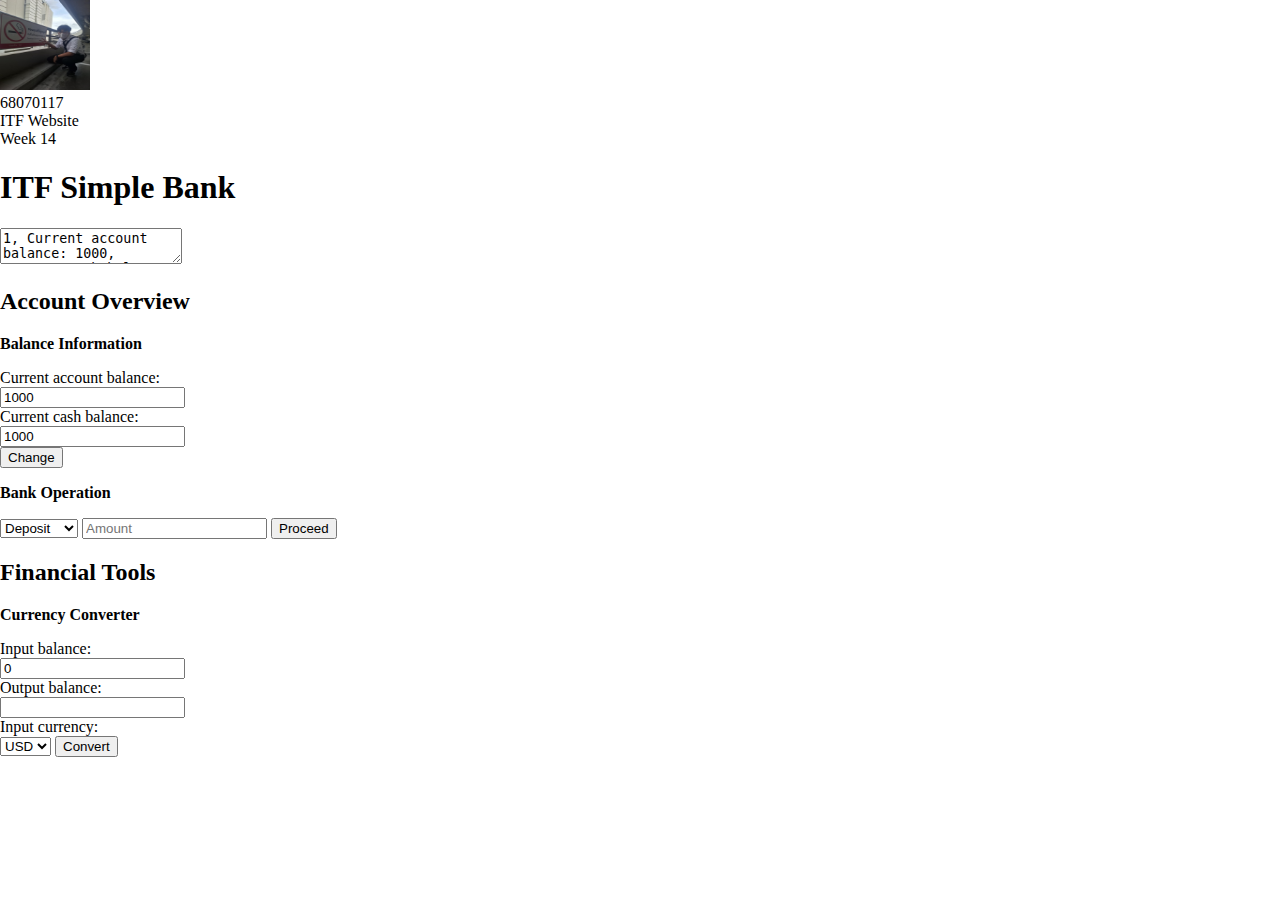
<file: index.html>
<!DOCTYPE html>
<html lang="en">
<head>
  <meta charset="UTF-8">
  <title>ITF Simple Bank</title>
  <link rel="stylesheet" href="style.css">
</head>
<body>
  <!-- Header -->
  <div class="header">
    <img src="ME.jpeg" width="90px" height="90px">
    <div class="left">68070117</div>
    <div class="center">ITF Website</div>
    <div class="right">Week 14</div>
  </div>

  <!-- Title Section -->
  <div class="title">
    <h1>ITF Simple Bank</h1>
  </div>

  <!-- History Section -->
  <textarea id="history" readonly>1, Current account balance: 1000, Current cash balance: 1000</textarea>

  <!-- Main Content -->
  <div class="main">
    <!-- Left Column -->
    <div class="column">
      <h2>Account Overview</h2>


      <div class="balance-info">
        <div>
          <p><b>Balance Information</b></p>
          <label>Current account balance:</label><br>
          <input type="number" id="accountBalance" value="1000"><br>
          <label>Current cash balance:</label><br>
          <input type="number" id="cashBalance" value="1000"><br>
          <button onclick="setBalance()">Change</button>
        </div>
      </div>

      <div class="operation">
        <div>
          <p><b>Bank Operation</b></p>
          <select id="operationType">
            <option value="deposit">Deposit</option>
            <option value="withdraw">Withdraw</option>
          </select>
          <input type="number" id="amount" placeholder="Amount">
          <button onclick="proceed()">Proceed</button>
        </div>
      </div>
    </div>

    <!-- Right Column -->
    <div class="column">
      <h2>Financial Tools</h2>
      <div class="converter">
        <div>
          <p><b>Currency Converter</b></p>
          <label>Input balance:</label><br>
          <input type="number" id="inputBalance" value="0"><br>
          <label>Output balance:</label><br>
          <input type="number" id="outputBalance" readonly><br>
          <label>Input currency:</label><br>
          <select id="currency">
            <option value="USD">USD</option>
            <option value="THB">THB</option>
          </select>
          <button onclick="convert()">Convert</button>
        </div>
      </div>
    </div>
  </div>

  <script src="script.js"></script>
</body>
</html>
</file>
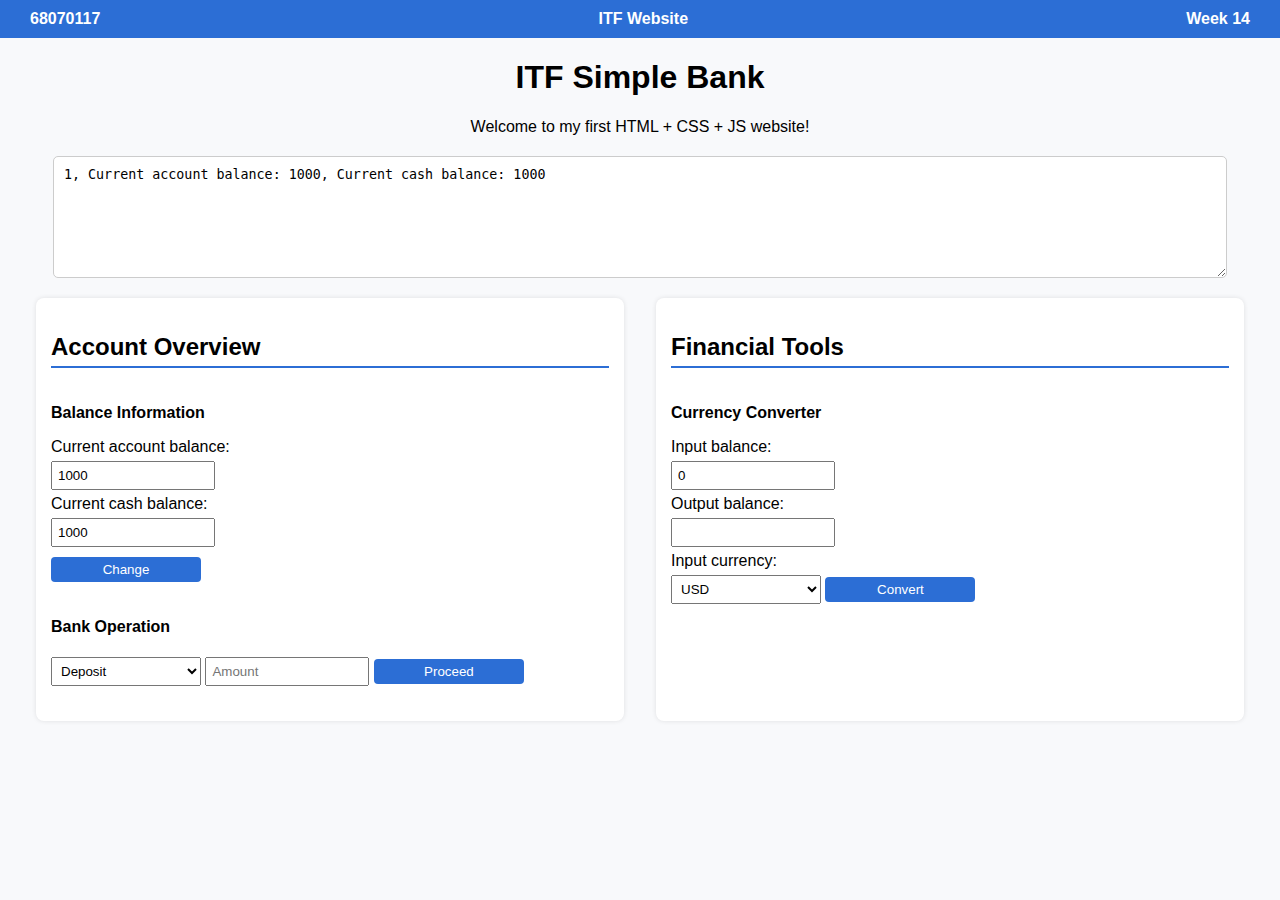
<file: pics/pgsql/index.html>
<!DOCTYPE html>
<html lang="en">
<head>
  <meta charset="UTF-8">
  <title>ITF Simple Bank</title>
  <link rel="stylesheet" href="style.css">
</head>
<body>
  <!-- Header -->
  <div class="header">
    <div class="left">68070117</div>
    <div class="center">ITF Website</div>
    <div class="right">Week 14</div>
  </div>

  <!-- Title Section -->
  <div class="title">
    <h1>ITF Simple Bank</h1>
    <p>Welcome to my first HTML + CSS + JS website!</p>
  </div>

  <!-- History Section -->
  <textarea id="history" readonly>1, Current account balance: 1000, Current cash balance: 1000</textarea>

  <!-- Main Content -->
  <div class="main">
    <!-- Left Column -->
    <div class="column">
      <h2>Account Overview</h2>


      <div class="balance-info">
        <div>
          <p><b>Balance Information</b></p>
          <label>Current account balance:</label><br>
          <input type="number" id="accountBalance" value="1000"><br>
          <label>Current cash balance:</label><br>
          <input type="number" id="cashBalance" value="1000"><br>
          <button onclick="setBalance()">Change</button>
        </div>
      </div>

      <div class="operation">
        <div>
          <p><b>Bank Operation</b></p>
          <select id="operationType">
            <option value="deposit">Deposit</option>
            <option value="withdraw">Withdraw</option>
          </select>
          <input type="number" id="amount" placeholder="Amount">
          <button onclick="proceed()">Proceed</button>
        </div>
      </div>
    </div>

    <!-- Right Column -->
    <div class="column">
      <h2>Financial Tools</h2>
      <div class="converter">
        <div>
          <p><b>Currency Converter</b></p>
          <label>Input balance:</label><br>
          <input type="number" id="inputBalance" value="0"><br>
          <label>Output balance:</label><br>
          <input type="number" id="outputBalance" readonly><br>
          <label>Input currency:</label><br>
          <select id="currency">
            <option value="USD">USD</option>
            <option value="THB">THB</option>
          </select>
          <button onclick="convert()">Convert</button>
        </div>
      </div>
    </div>
  </div>

  <script src="script.js"></script>
</body>
</html>
</file>
<file: style.css>
nav{
    background-color:red;
    display: flex;
    justify-content: space-evenly;
    align-items: center ;
}
body{
    margin: 0;
}
</file>
<file: pics/pgsql/style.css>
body {
  font-family: Arial, sans-serif;
  margin: 0;
  background-color: #f8f9fb;
}

.header {
  background-color: #2c6ed5;
  color: white;
  display: flex;
  justify-content: space-between;
  padding: 10px 30px;
  font-weight: bold;
}

.title {
  text-align: center;
  margin: 20px 0;
}

textarea {
  width: 90%;
  height: 100px;
  display: block;
  margin: 0 auto;
  padding: 10px;
  border: 1px solid #ccc;
  border-radius: 5px;
}

.main {
  display: flex;
  justify-content: space-around;
  padding: 20px;
}

.column {
  width: 45%;
  background: #fff;
  border-radius: 8px;
  padding: 15px;
  box-shadow: 0 0 5px rgba(0,0,0,0.1);
}

.account-info, .balance-info, .operation, .converter {
  display: flex;
  gap: 10px;
  margin-bottom: 15px;
  align-items: flex-start;
}

input, select, button {
  margin: 5px 0;
  padding: 5px;
  width: 150px;
}

button {
  background-color: #2c6ed5;
  color: white;
  border: none;
  border-radius: 4px;
  cursor: pointer;
}

button:hover {
  background-color: #1b4fa3;
}

h2 {
  border-bottom: 2px solid #2c6ed5;
  padding-bottom: 5px;
}
</file>
